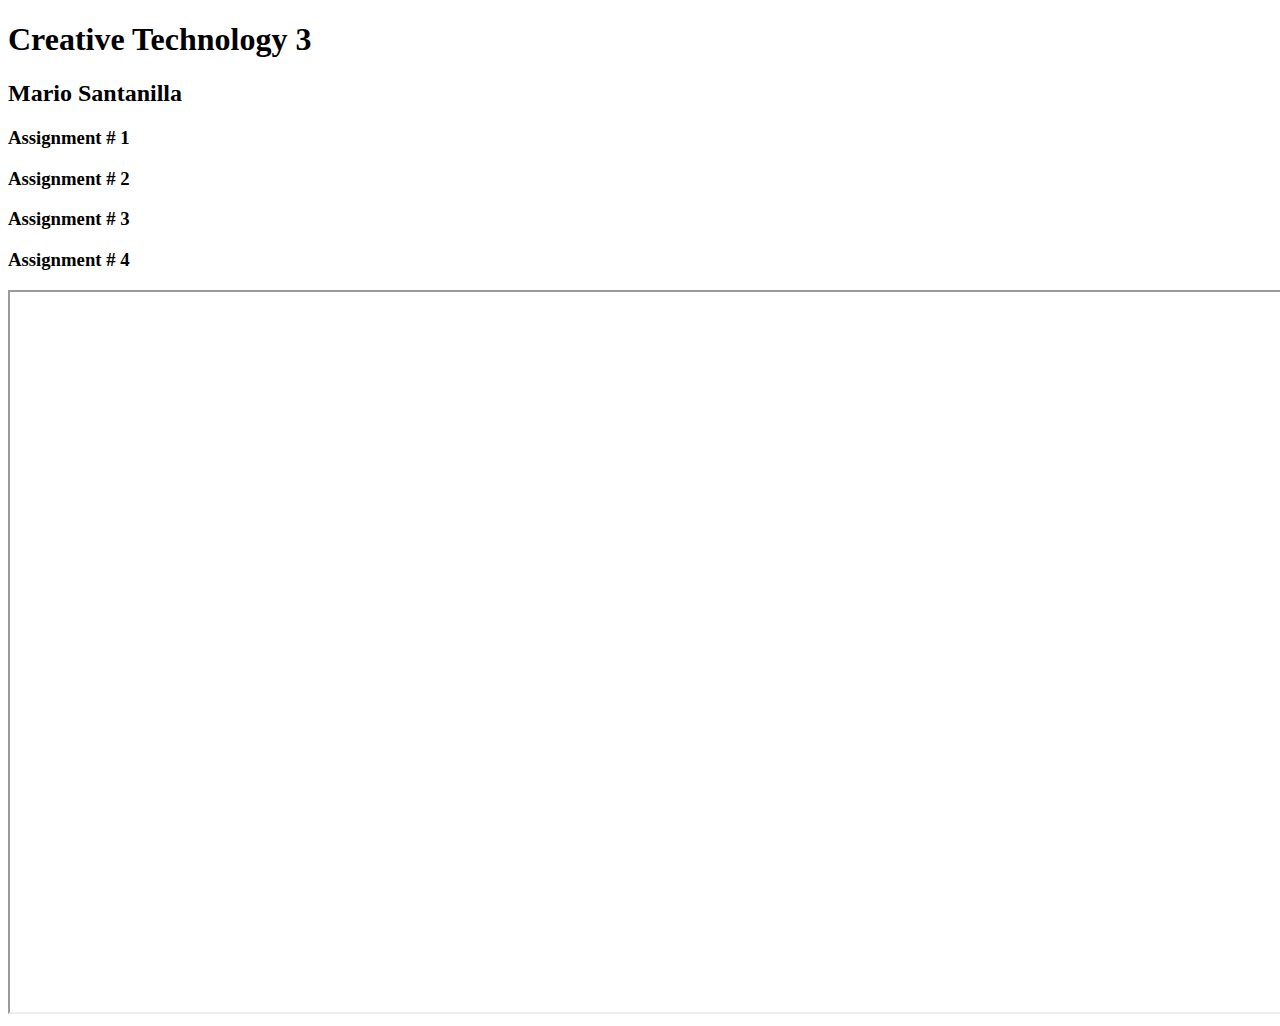
<file: index.html>
<!DOCTYPE html>
<html lang="en">
<head>
    <meta charset="UTF-8">
    <meta http-equiv="X-UA-Compatible" content="IE=edge">
    <meta name="viewport" content="width=device-width, initial-scale=1.0">
    <title>Fall 2021 Creative Tech 3</title>
</head>
<body>
    <h1>Creative Technology 3</h1>
    <h2>Mario Santanilla</h2>
    <h3>Assignment # 1</h3>
    <h3>Assignment # 2</h3>
    <h3>Assignment # 3</h3>
    <h3>Assignment # 4</h3>

    <iframe width="1280" height="720" src="https://youtu.be/E6z6XaJUnlk"></iframe>
</body>
</html>
</file>
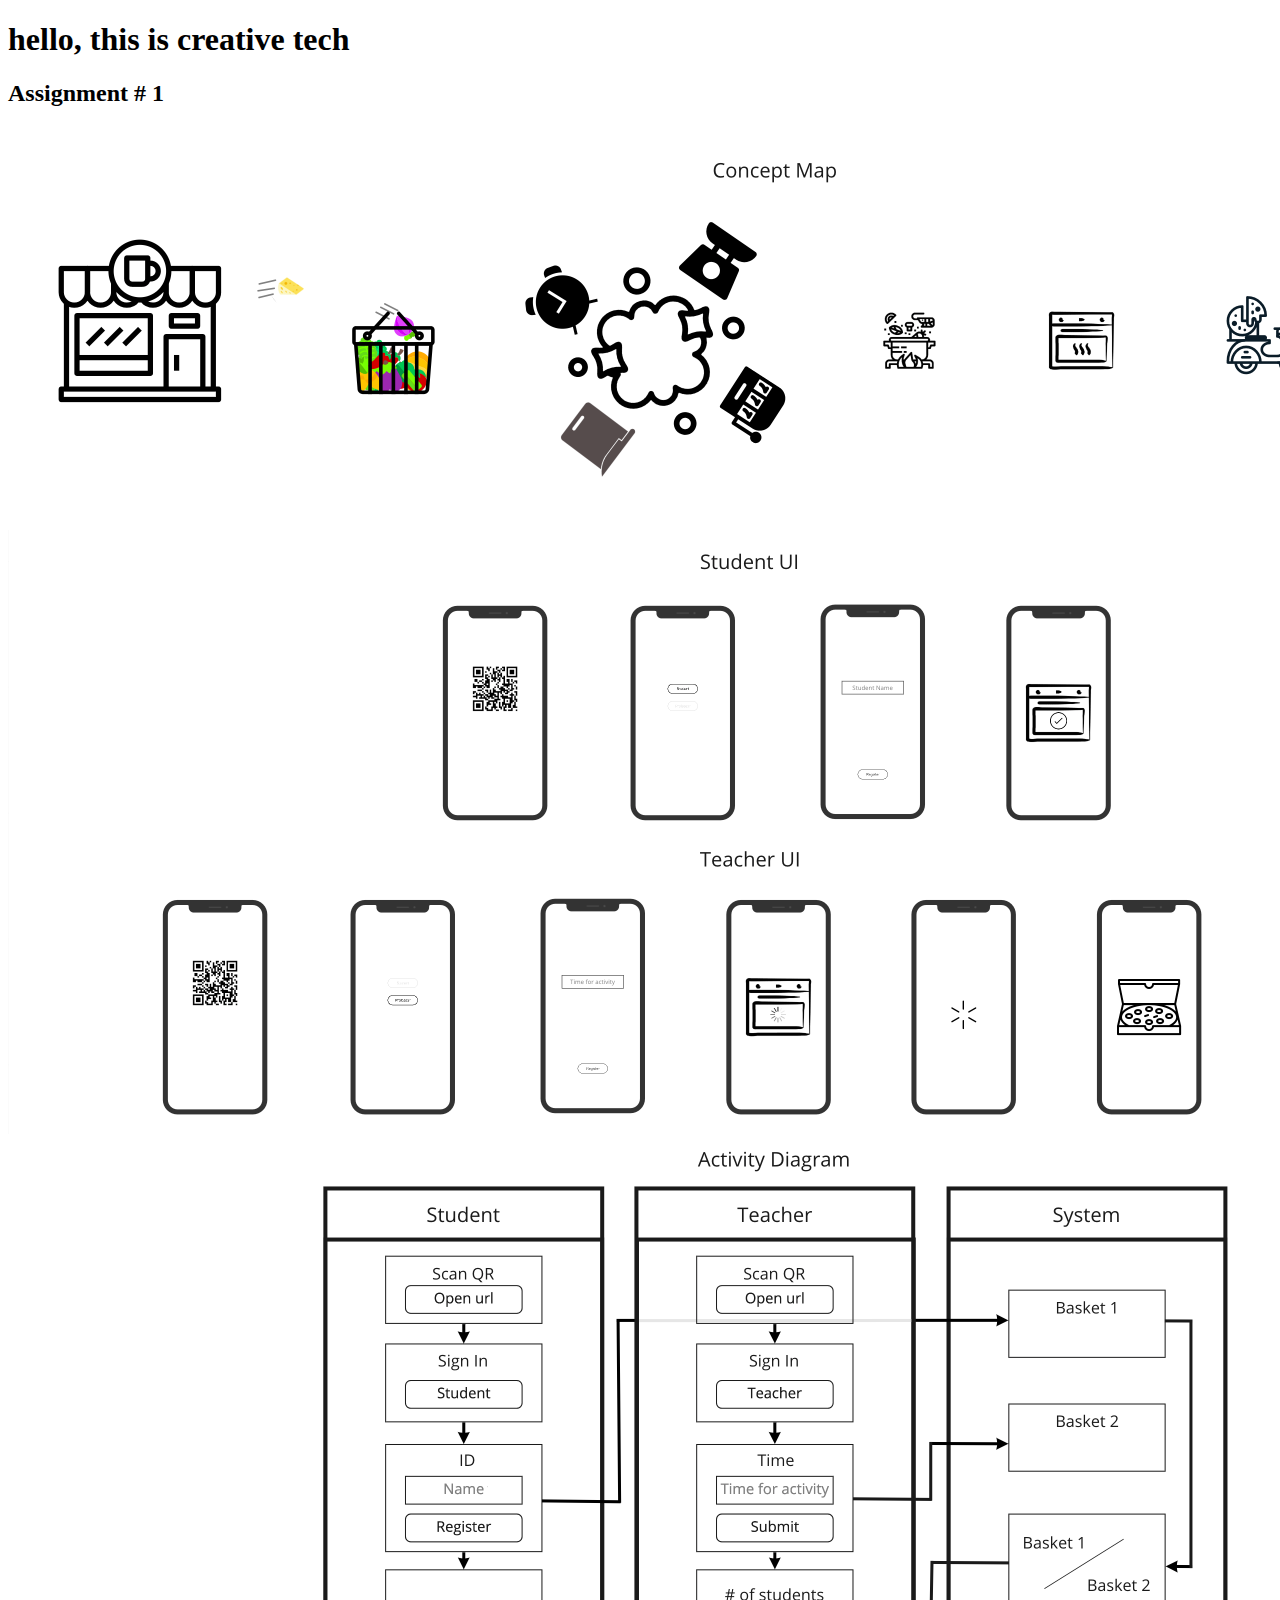
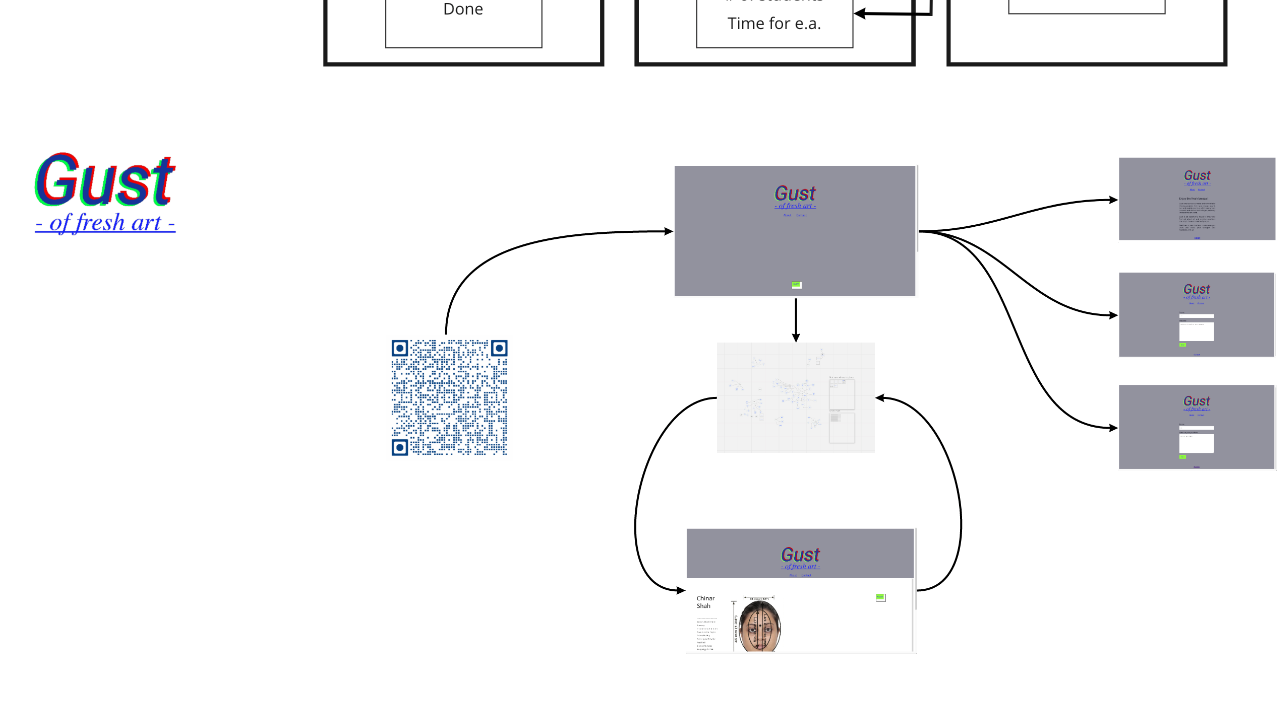
<file: Opening/index.html>
<!DOCTYPE html>
<html lang="en">
<head>
    <meta charset="UTF-8">
    <meta http-equiv="X-UA-Compatible" content="IE=edge">
    <meta name="viewport" content="width=device-width, initial-scale=1.0">
    <title>Fall 2021 Creative Tech 3</title>
</head>
<body>
    <h1>hello, this is creative tech</h1>
    <h2>Assignment # 1</h2>
    <img src="Image1.png" width="1536" height="399">
    <img src="Image2.png" width="1537" height="604">
    <img src="Image3.png" width="1537" height="577">
    <img src="FinalDiagram.png" width="1537" height="577">
</body>
</html>
</file>
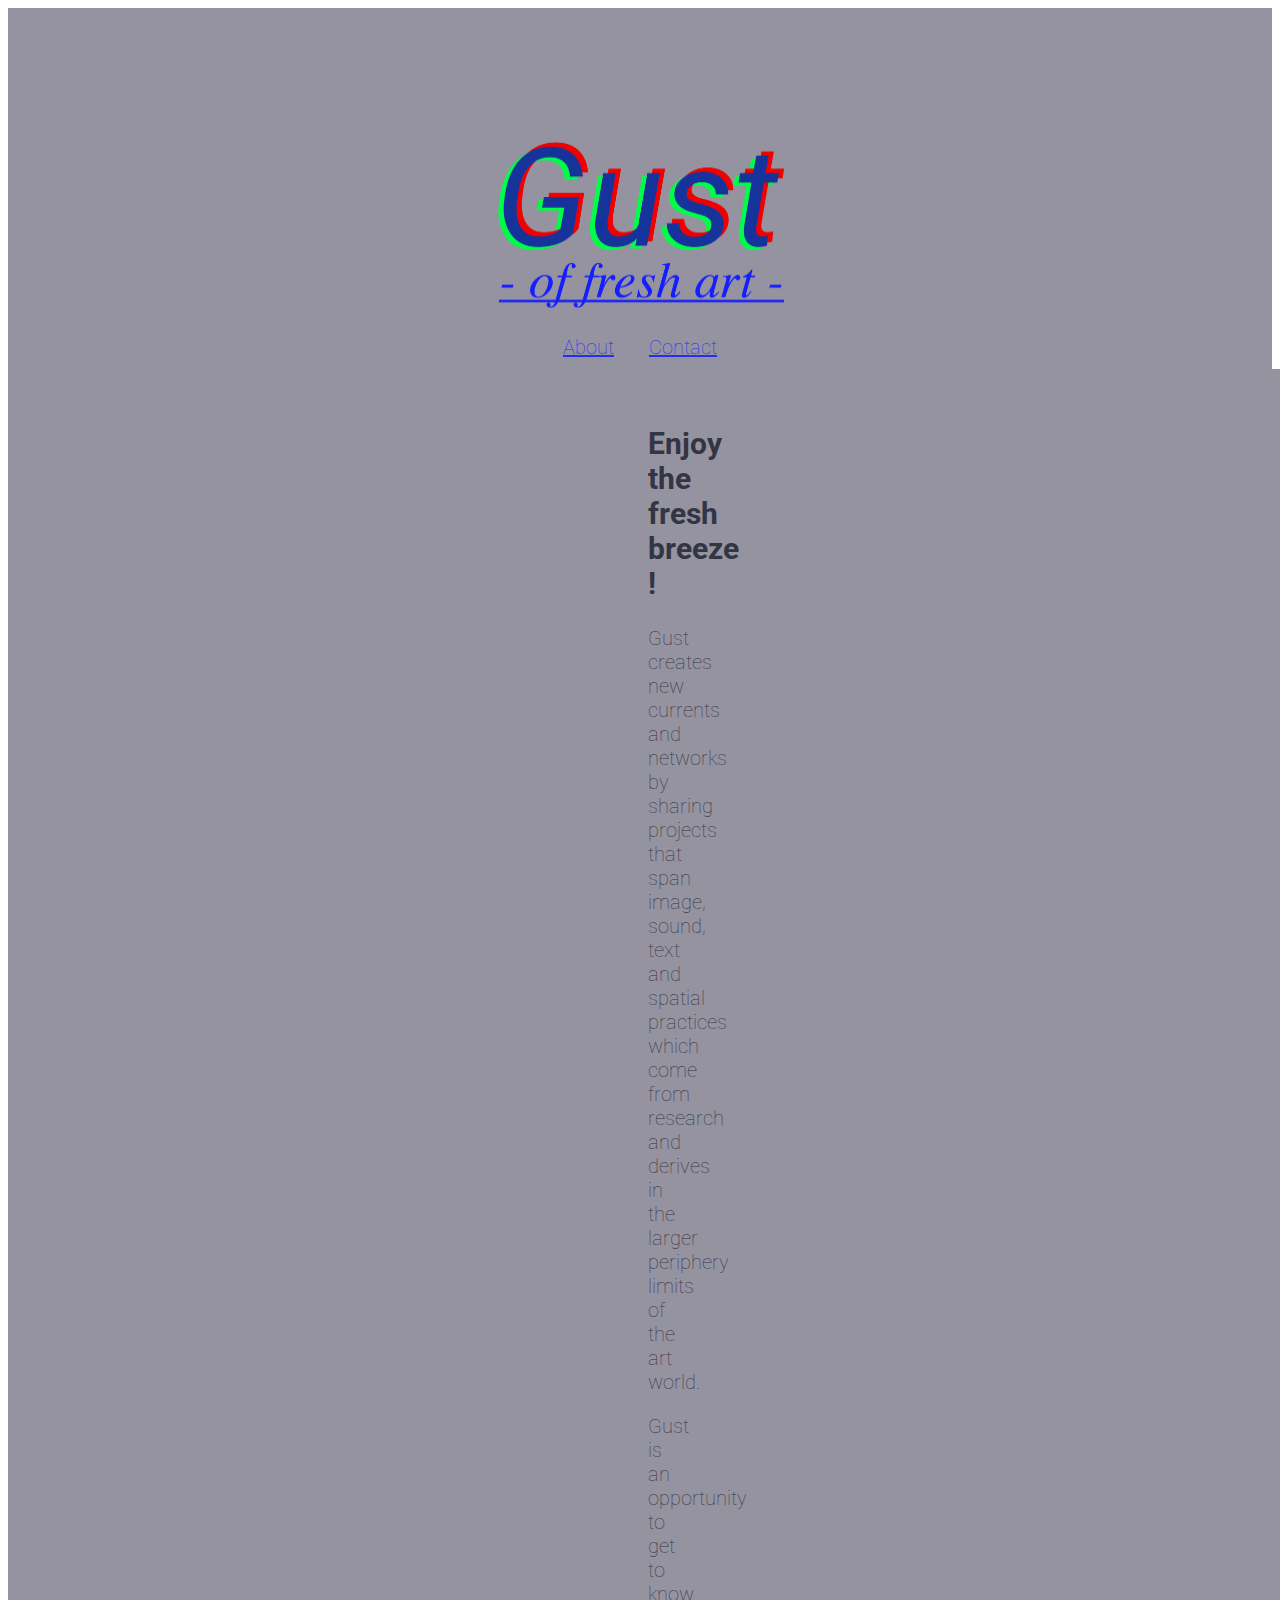
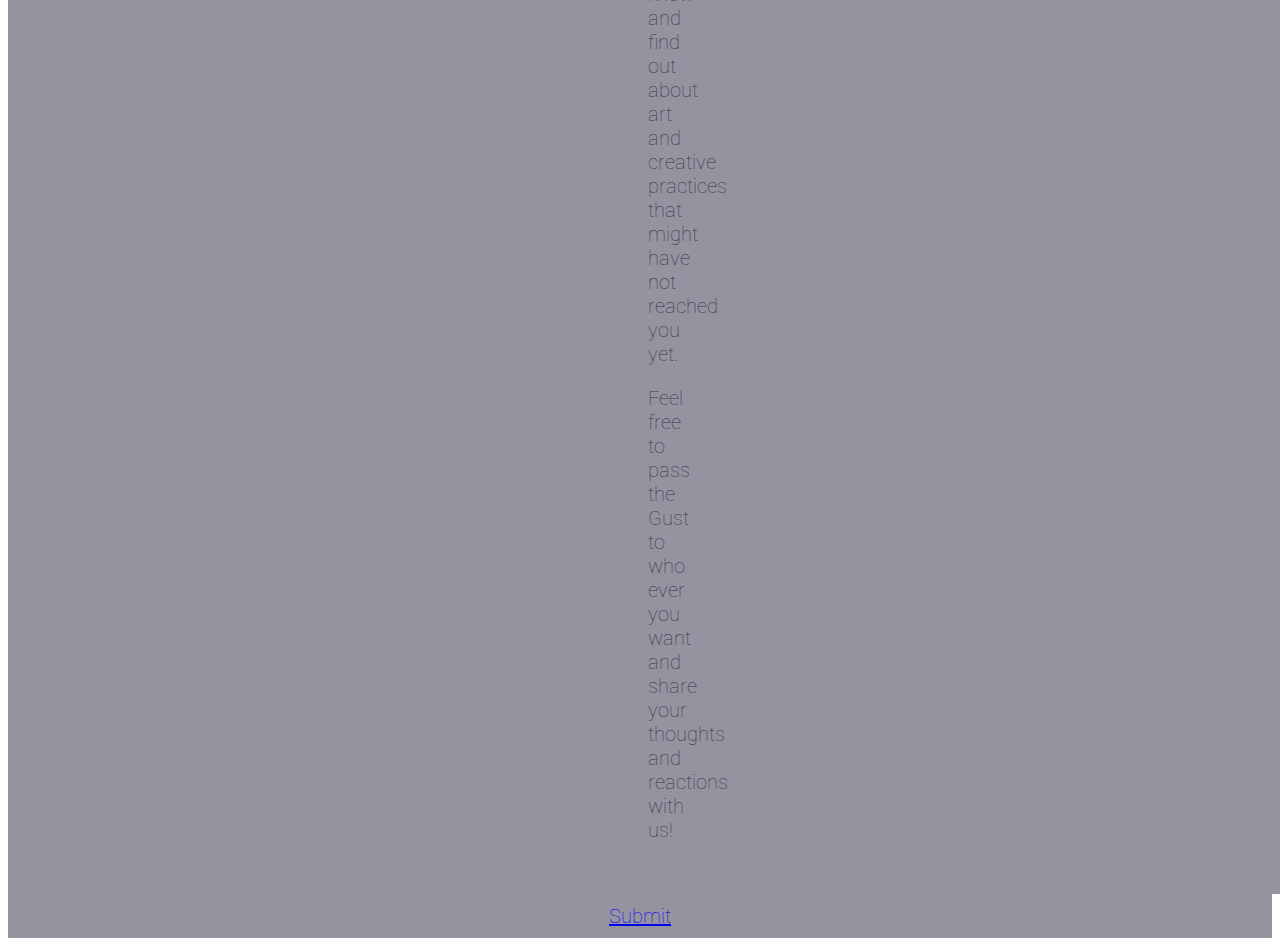
<file: Assignment_1/about.html>
<!DOCTYPE html>
<html lang="en">

<head>
  <meta charset="utf-8">
  <meta name="viewport" content="width=device-width, initial-scale=1">
  <link href='http://fonts.googleapis.com/css?family=Roboto' rel='stylesheet' type='text/css'>
  <link href="aboutstyle.css" rel="stylesheet">
</head>

<body>
  <header>
    <a href="home.html">
      <img src="img/Gust_Logo_2021.png" alt="TAM-3" width="312" height="312">
    </a>
    <nav>
      <a href="about.html">About</a>
      <a href="contact.html">Contact</a>
    </nav>
  </header> 
  
  <main>
      <h2>Enjoy the fresh breeze !</h2>

      <p>Gust creates new currents and networks by sharing projects that span image, sound, text and spatial practices which come from research and derives in the larger periphery limits of the art world.</p>
          
      <p>Gust is an opportunity to get to know and find out about art and creative practices that might have not reached you yet.</p>
          
      <p>Feel free to pass the Gust to who ever you want and share your thoughts and reactions with us!</p>
   </main>
     
   <footer>
        <a href="submit.html">Submit</a>
  </footer>
  
</body>

</html>
</file>
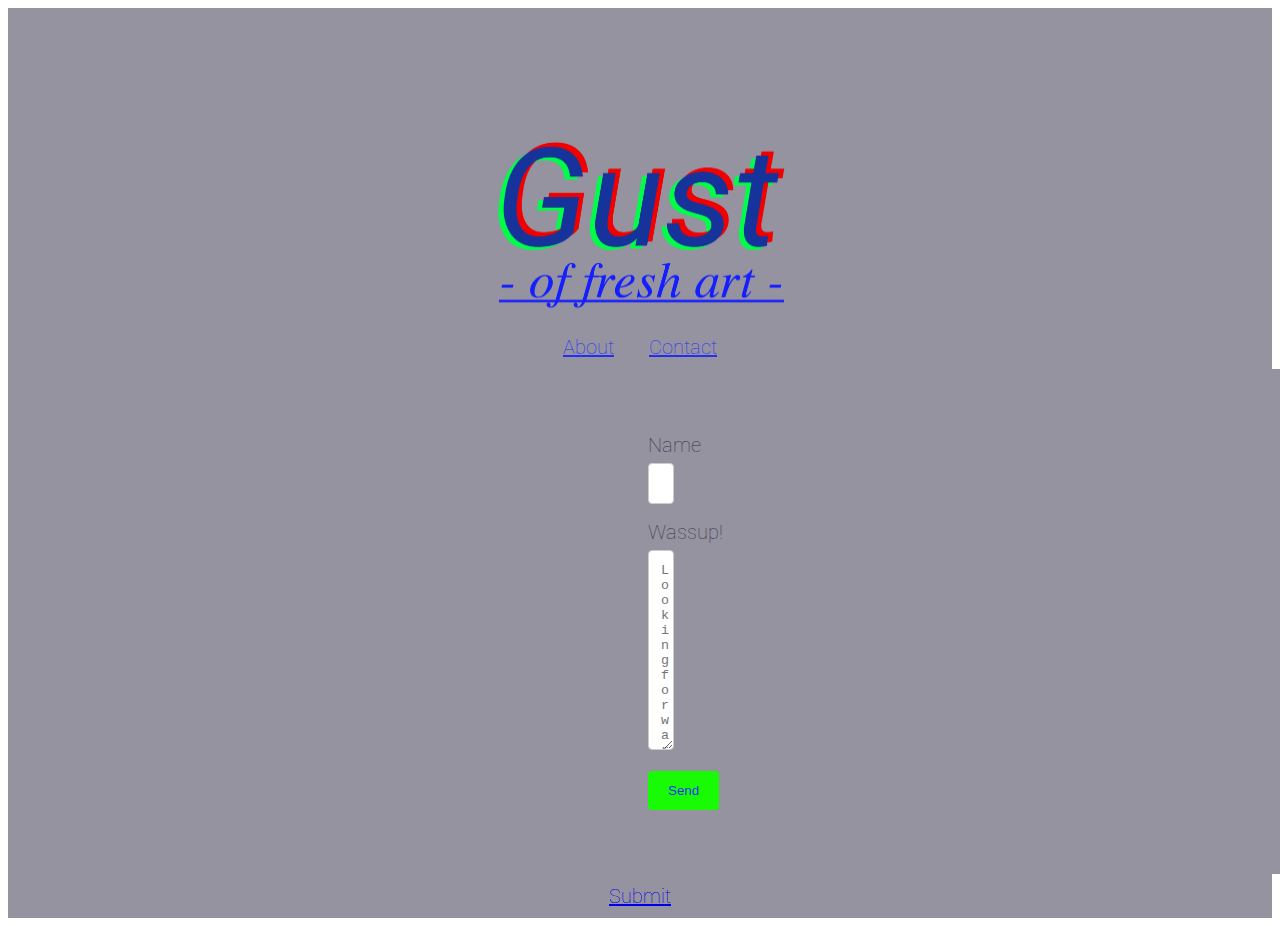
<file: Assignment_1/contact.html>
<!DOCTYPE html>
<html lang="en">

<head>
  <meta charset="utf-8">
  <meta name="viewport" content="width=device-width, initial-scale=1">
  <link href='http://fonts.googleapis.com/css?family=Roboto' rel='stylesheet' type='text/css'>
  <link href="contactstyle.css" rel="stylesheet">
</head>

<body>
  <header>
    <a href="home.html">
      <img src="img/Gust_Logo_2021.png" alt="TAM-3" width="312" height="312">
    </a>
  <nav>
    <a href="about.html">About</a>
    <a href="contact.html">Contact</a>
  </nav>
</header> 

  <main>
    <div class="container">
      <form action="action_page.php">
    
        <label for="Name">Name</label>
        <input type="text" id="fname" name="firstname" placeholder="Hi!">
    
        <label for="subject">Wassup!</label>
        <textarea id="subject" name="subject" placeholder="Looking forward to your message" style="height:200px"></textarea>
    
        <input type="submit" value="Send">
      </form>
    </div>
  </main>

  <footer>
    <a href="submit.html">Submit</a>
  </footer>

</body>

</html>
</file>
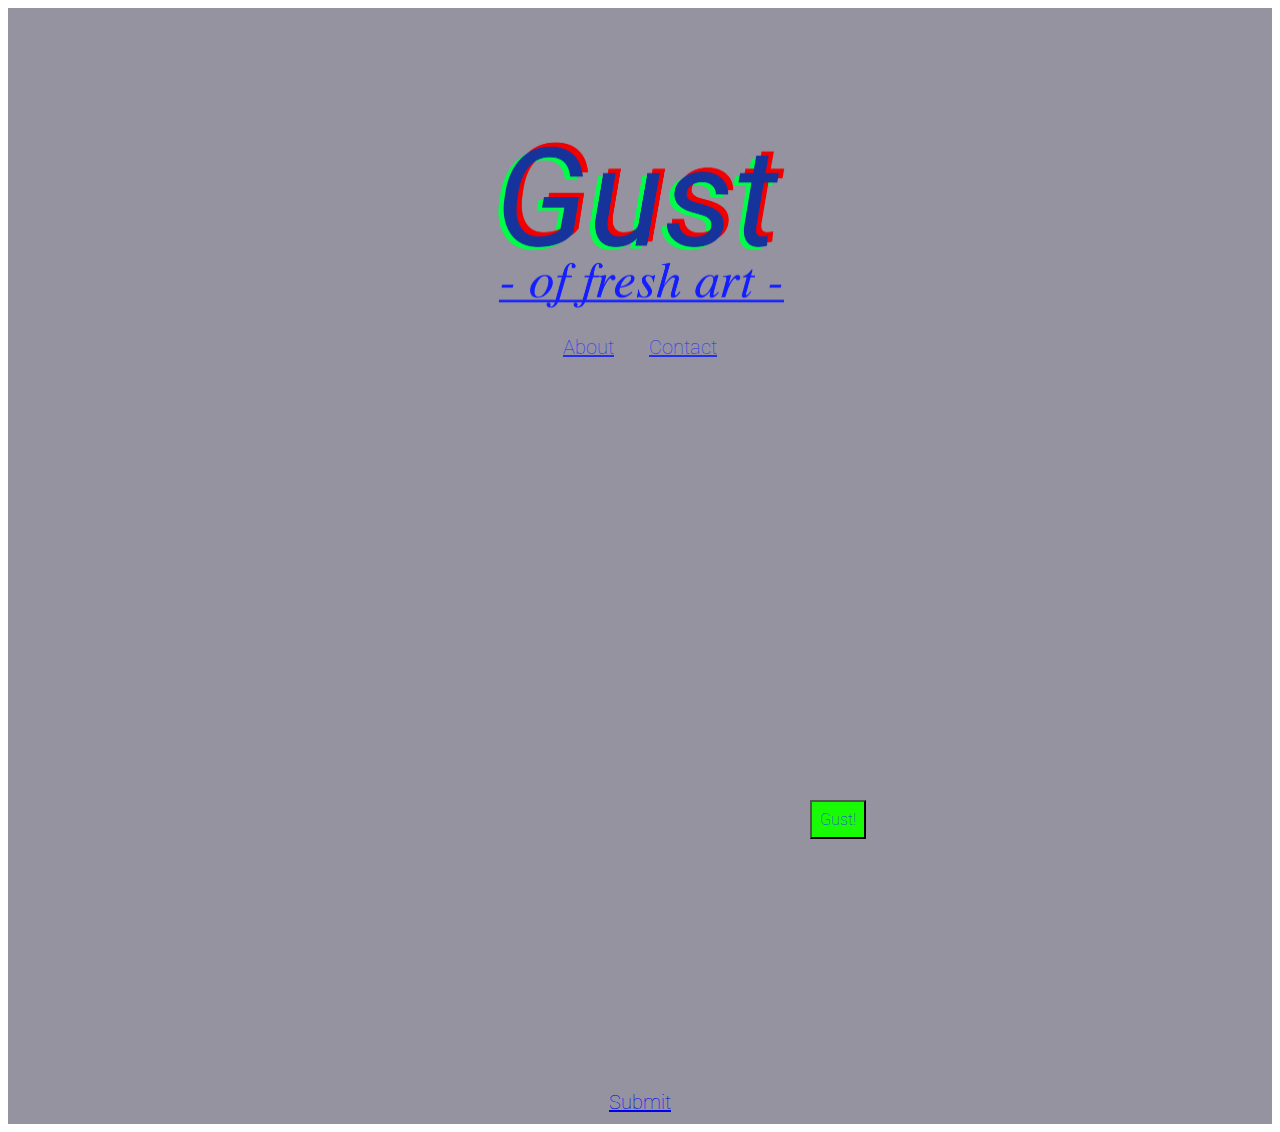
<file: Assignment_1/home.html>
<!DOCTYPE html>
<html lang="en">

<head>
  <meta charset="utf-8">
  <meta name="viewport" content="width=device-width, initial-scale=1">
  <link href='https://fonts.googleapis.com/css?family=Roboto' rel='stylesheet' type='text/css'>
  <link href="homestyle.css" rel="stylesheet">
</head>

<body>
  <header>
    <a href="home.html">
      <img src="img/Gust_Logo_2021.png" alt="TAM-3" width="312" height="312">
    </a>
    <nav>
      <a href="about.html">About</a>
      <a href="contact.html">Contact</a>
    </nav>
  </header> 

  <main>
    <iframe id="pageFrame" width=80% height=100% src=""></iframe>
  </main>

  <footer>
    <a href="submit.html">Submit</a>
    <button id="runIt">Gust!</button>
  </footer>

</body>

  <script type="text/javascript">
    var urls = [ "https://www.siddharthgovindan.com/", "https://dashrhl.bandcamp.com/", "https://open.spotify.com/track/2ZiqIsnZoAykSO9AGwLkty?si=2548497a795549ef&nd=1", "https://open.spotify.com/track/7jwNQK0w63XZsUMmv8Q0tm?si=9ef44bf0e6414458&nd=1", "https://reliablecopy.org/", "https://sarasijasubramanian.com/", "https://anishabaid.com/", "http://www.aishaabidhussain.com/", "https://baqerahmadi.wixsite.com/website/portfolio", "https://www.facebook.com/homesweethomeblr/", "https://www.nanditaraman.com/", "https://www.chinarshah.com/", "https://smajali.co.uk/", "http://www.olivetones.com/", "https://www.monabenyamin.com/", "https://www.remansadani.com/", "https://www.essagrayeb.com/", "https://maysalbaik.com/", "http://nadimchoufi.com/", "https://petereramian.com/", "https://stelioskallinikou.com/", "https://thkioppalies.org/", "https://www.matigrey.com/research.html", "https://natalieyiaxi.com/", "http://www.marinaxenofontos.com/", "https://tamiaftab.com/The-Children-of-the-Wildflower", "https://teresacos.com/", "https://www.nathanbeard.org/", "https://www.naomiblacklock.com/", "https://iveywawn.com/", "https://yirrkala.com/", "https://temporaryartreview.com/about/#", "https://ecstaticstatic.com/pages/about/", "https://www.98-b.org/", "http://www.omarivsioseph.com/", "https://www.lenabui.com/", "https://qanat.org/QANAT_CURA", "https://tewabarnosa.com/", "http://tajarrod.org.ly/", "https://danielayohannes.space/truth-from-an-ancient-time", "https://www.localesd.com/", "https://www.delfinafoundation.com/in-residence/moe-satt/", "https://kebakahara.com/", "https://www.serendipityartsvirtual.com/#home/projects", "https://futurelanding.serendipityartsvirtual.com/", "https://cargocollective.com/franciscajimenez/obra/Esta-no-es-una-historia-sobre-China", "https://luissebastiansanabria.com/", "https://www.alarcon-tennen.com/", "https://xn--albail-zwa.xyz/", "https://perpetualpostponement.org/", "http://www.baharnoorizadeh.com/"];

    function randomPage(){
      var random = Math.floor(Math.random() * urls.length);
      console.log(urls[random]);
      document.getElementById("pageFrame").src = urls[random];
      
    }

    document.getElementById("runIt").addEventListener("click", randomPage);

    var b = document.querySelector("#runIt");
    b.addEventListener("click",change);

    function change()
    {
    let i =Math.abs(Math.floor(Math.random()*window.innerWidth-55))
    let j = Math.abs(Math.floor(Math.random()*window.innerHeight-21));
    console.log('here' , i ,j , b.style.left , b.style.top);
    b.style.left = i+'px';
    b.style.top = j + "px";
}

  </script>

</html>
</file>
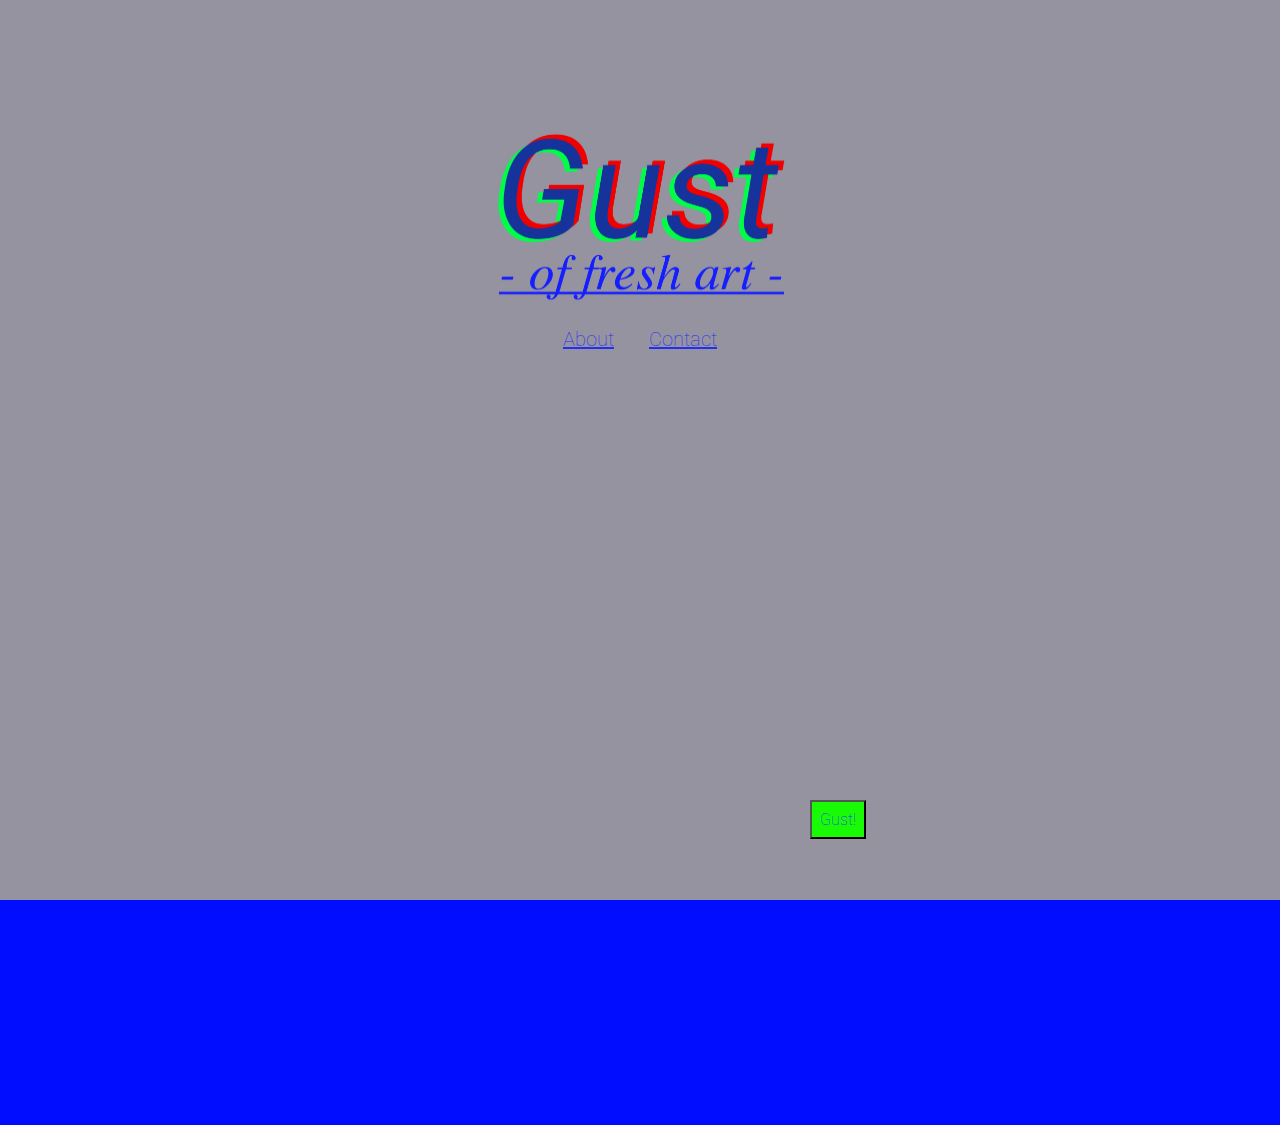
<file: Assignment_1/homecopy.html>
<!DOCTYPE html>
<html lang="en">

<head>
  <meta charset="utf-8">
  <meta name="viewport" content="width=device-width, initial-scale=1">
  <link href='http://fonts.googleapis.com/css?family=Roboto' rel='stylesheet' type='text/css'>
  <link href="homestylecopy.css" rel="stylesheet">
</head>

<body>
  <header>
    <a href="home.html">
      <img src="img/Gust_Logo_2021.png" alt="TAM-3" width="312" height="312">
    </a>
    <nav>
      <a href="about.html">About</a>
      <a href="contact.html">Contact</a>
    </nav>
  </header> 

  <main>
    <iframe id="pageFrame" width=80% height=100% src=""></iframe>

  </main>

  <footer>
    <a href="submit.html">Submit</a>
    <button id="runIt">Gust!</button>
  </footer>

</body>

  <script type="text/javascript">
    var urls = [ "https://www.siddharthgovindan.com/", "https://dashrhl.bandcamp.com/", "https://open.spotify.com/track/2ZiqIsnZoAykSO9AGwLkty?si=2548497a795549ef&nd=1", "https://open.spotify.com/track/7jwNQK0w63XZsUMmv8Q0tm?si=9ef44bf0e6414458&nd=1", "https://reliablecopy.org/", "https://sarasijasubramanian.com/", "https://anishabaid.com/", "http://www.aishaabidhussain.com/", "https://baqerahmadi.wixsite.com/website/portfolio", "https://www.facebook.com/homesweethomeblr/", "https://www.nanditaraman.com/", "https://www.chinarshah.com/", "https://smajali.co.uk/", "http://www.olivetones.com/", "https://www.monabenyamin.com/", "https://www.remansadani.com/", "https://www.essagrayeb.com/", "https://maysalbaik.com/", "http://nadimchoufi.com/", "https://petereramian.com/", "https://stelioskallinikou.com/", "https://thkioppalies.org/", "https://www.matigrey.com/research.html", "https://natalieyiaxi.com/", "http://www.marinaxenofontos.com/", "https://tamiaftab.com/The-Children-of-the-Wildflower", "https://teresacos.com/", "https://www.nathanbeard.org/", "https://www.naomiblacklock.com/", "https://iveywawn.com/", "https://yirrkala.com/", "https://temporaryartreview.com/about/#", "https://ecstaticstatic.com/pages/about/", "https://www.98-b.org/", "http://www.omarivsioseph.com/", "https://www.lenabui.com/", "https://qanat.org/QANAT_CURA", "https://tewabarnosa.com/", "http://tajarrod.org.ly/", "https://danielayohannes.space/truth-from-an-ancient-time", "https://www.localesd.com/", "https://www.delfinafoundation.com/in-residence/moe-satt/", "https://kebakahara.com/", "https://www.serendipityartsvirtual.com/#home/projects", "https://futurelanding.serendipityartsvirtual.com/", "https://cargocollective.com/franciscajimenez/obra/Esta-no-es-una-historia-sobre-China", "https://luissebastiansanabria.com/", "https://www.alarcon-tennen.com/", "https://xn--albail-zwa.xyz/", "https://perpetualpostponement.org/", "http://www.baharnoorizadeh.com/"];

    function randomPage(){
      var random = Math.floor(Math.random() * urls.length);
      console.log(urls[random]);
      document.getElementById("pageFrame").src = urls[random];
      
    }

    document.getElementById("runIt").addEventListener("click", randomPage);

    var b = document.querySelector("#runIt");
    b.addEventListener("click",change);

    function change()
    {
    let i =Math.abs(Math.floor(Math.random()*window.innerWidth-55))
    let j = Math.abs(Math.floor(Math.random()*window.innerHeight-21));
    console.log('here' , i ,j , b.style.left , b.style.top);
    b.style.left = i+'px';
    b.style.top = j + "px";

    setTimeout(function(){
        window.location.href = 'particles.html';
    }, 0);
    

}

  </script>

</html>
</file>
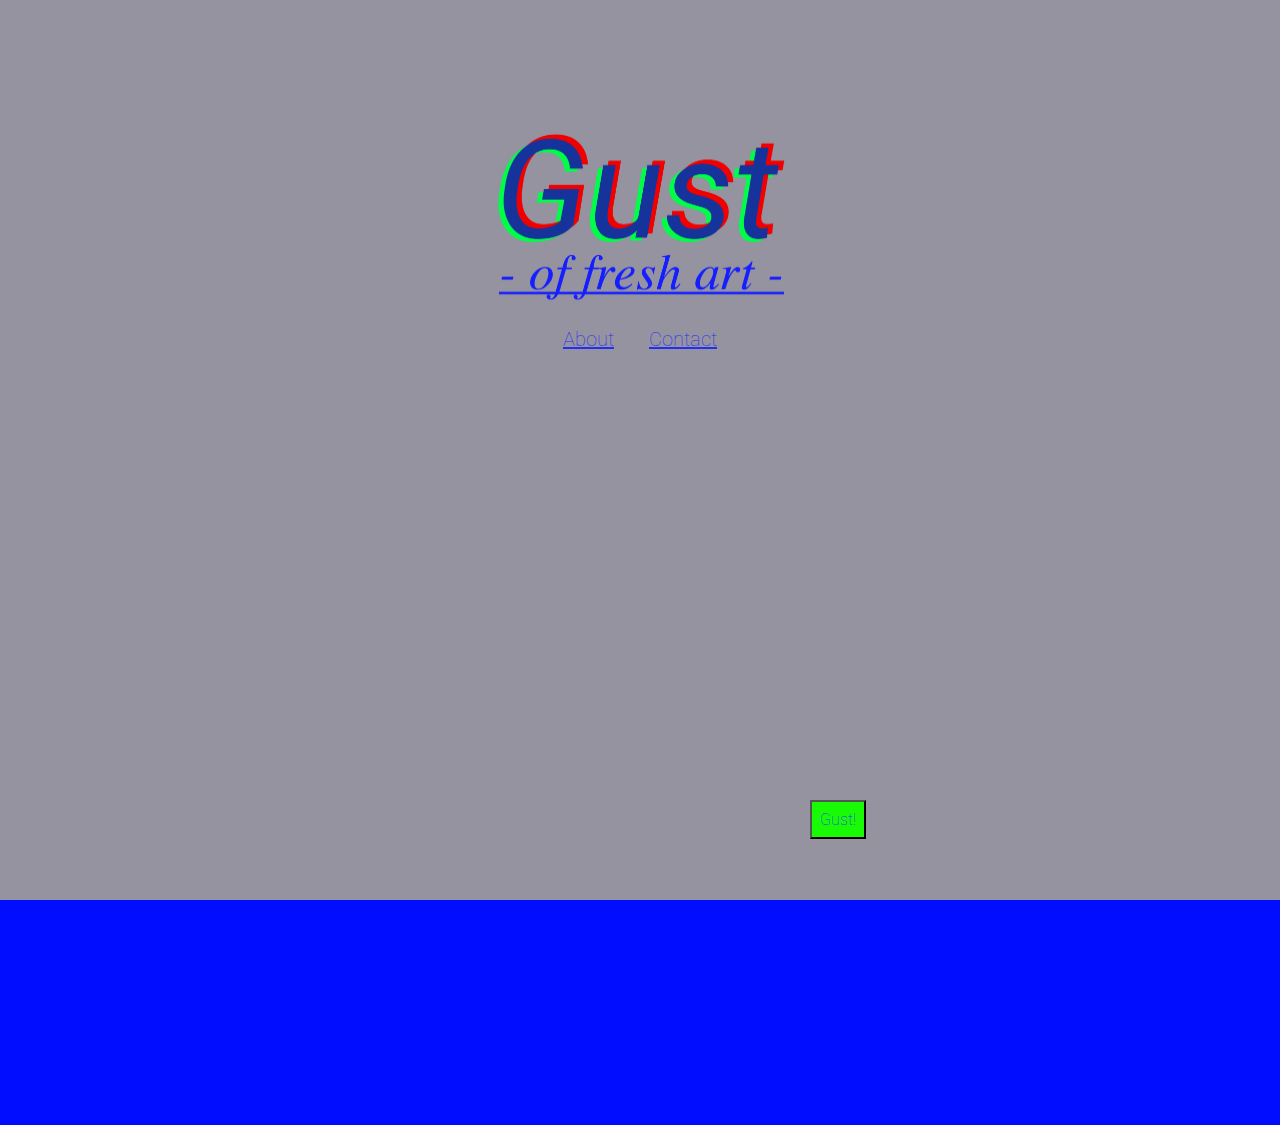
<file: Assignment_1/indexcopy.html>
<!DOCTYPE html>
<html lang="en">

<head>
  <meta charset="utf-8">
  <meta name="viewport" content="width=device-width, initial-scale=1">
  <link href='http://fonts.googleapis.com/css?family=Roboto' rel='stylesheet' type='text/css'>
  <link href="indexstylecopy.css" rel="stylesheet">
</head>

<body>
  <header>
    <a href="index.html">
      <img src="img/Gust_Logo_2021.png" alt="TAM-3" width="312" height="312">
    </a>
    <nav>
      <a href="about.html">About</a>
      <a href="contact.html">Contact</a>
    </nav>
  </header> 

  <main>
    <iframe id="pageFrame" width=80% height=100% src=""></iframe>

  </main>

  <footer>
    <a href="submit.html">Submit</a>
    <button id="runIt">Gust!</button>
  </footer>

</body>

  <script type="text/javascript">
    var urls = [ "https://www.siddharthgovindan.com/", "https://dashrhl.bandcamp.com/", "https://open.spotify.com/track/2ZiqIsnZoAykSO9AGwLkty?si=2548497a795549ef&nd=1", "https://open.spotify.com/track/7jwNQK0w63XZsUMmv8Q0tm?si=9ef44bf0e6414458&nd=1", "https://reliablecopy.org/", "https://sarasijasubramanian.com/", "https://anishabaid.com/", "http://www.aishaabidhussain.com/", "https://baqerahmadi.wixsite.com/website/portfolio", "https://www.facebook.com/homesweethomeblr/", "https://www.nanditaraman.com/", "https://www.chinarshah.com/", "https://smajali.co.uk/", "http://www.olivetones.com/", "https://www.monabenyamin.com/", "https://www.remansadani.com/", "https://www.essagrayeb.com/", "https://maysalbaik.com/", "http://nadimchoufi.com/", "https://petereramian.com/", "https://stelioskallinikou.com/", "https://thkioppalies.org/", "https://www.matigrey.com/research.html", "https://natalieyiaxi.com/", "http://www.marinaxenofontos.com/", "https://tamiaftab.com/The-Children-of-the-Wildflower", "https://teresacos.com/", "https://www.nathanbeard.org/", "https://www.naomiblacklock.com/", "https://iveywawn.com/", "https://yirrkala.com/", "https://temporaryartreview.com/about/#", "https://ecstaticstatic.com/pages/about/", "https://www.98-b.org/", "http://www.omarivsioseph.com/", "https://www.lenabui.com/", "https://qanat.org/QANAT_CURA", "https://tewabarnosa.com/", "http://tajarrod.org.ly/", "https://danielayohannes.space/truth-from-an-ancient-time", "https://www.localesd.com/", "https://www.delfinafoundation.com/in-residence/moe-satt/", "https://kebakahara.com/", "https://www.serendipityartsvirtual.com/#home/projects", "https://futurelanding.serendipityartsvirtual.com/", "https://cargocollective.com/franciscajimenez/obra/Esta-no-es-una-historia-sobre-China", "https://luissebastiansanabria.com/", "https://www.alarcon-tennen.com/", "https://xn--albail-zwa.xyz/", "https://perpetualpostponement.org/", "http://www.baharnoorizadeh.com/"];

    function randomPage(){
      var random = Math.floor(Math.random() * urls.length);
      console.log(urls[random]);
      document.getElementById("pageFrame").src = urls[random];
      
    }

    document.getElementById("runIt").addEventListener("click", randomPage);

    var b = document.querySelector("#runIt");
    b.addEventListener("click",change);

    function change()
    {
    let i =Math.abs(Math.floor(Math.random()*window.innerWidth-55))
    let j = Math.abs(Math.floor(Math.random()*window.innerHeight-21));
    console.log('here' , i ,j , b.style.left , b.style.top);
    b.style.left = i+'px';
    b.style.top = j + "px";

    setTimeout(function(){
        window.location.href = 'particles.html';
    }, 0);
    

}

  </script>

</html>
</file>
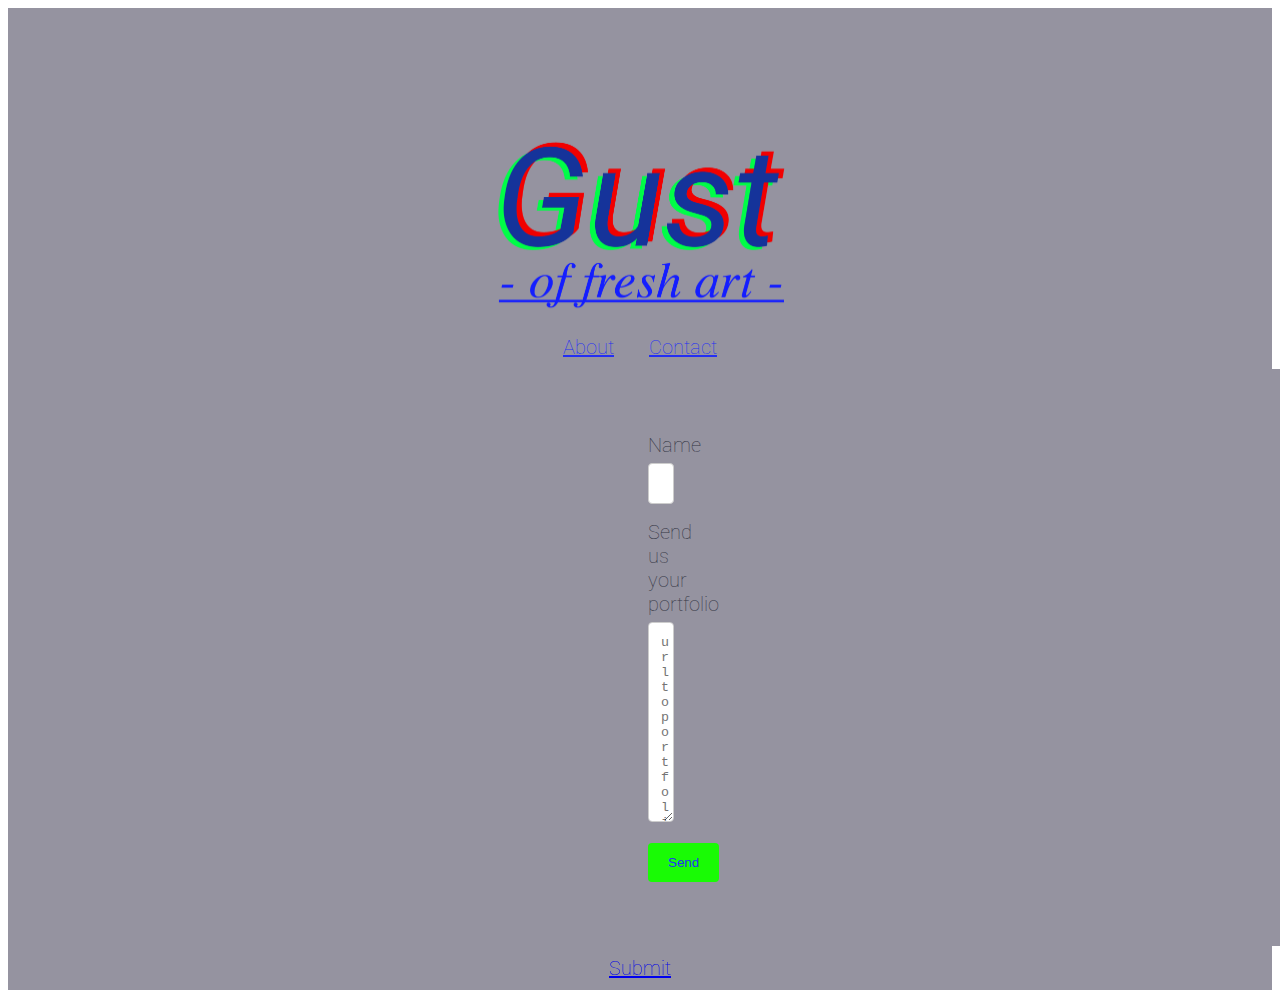
<file: Assignment_1/submit.html>
<!DOCTYPE html>
<html lang="en">

<head>
  <meta charset="utf-8">
  <meta name="viewport" content="width=device-width, initial-scale=1">
  <link href='http://fonts.googleapis.com/css?family=Roboto' rel='stylesheet' type='text/css'>
  <link href="submitstyle.css" rel="stylesheet">
</head>

<body>
  <header>
    <a href="home.html">
      <img src="img/Gust_Logo_2021.png" alt="TAM-3" width="312" height="312">
    </a>
    <nav>
      <a href="about.html">About</a>
      <a href="contact.html">Contact</a>
    </nav>
  </header> 

  <main>
      <div class="container">
        <form action="action_page.php">
      
          <label for="fname">Name</label>
          <input type="text" id="fname" name="firstname" placeholder="Hi!">
      
          <label for="subject">Send us your portfolio</label>
          <textarea id="subject" name="subject" placeholder="url to portfolio" style="height:200px"></textarea>
      
          <input type="submit" value="Send">
      
        </form>
   </main>
     
   <footer>
        <a href="submit.html">Submit</a>
  </footer>
  
</body>

</html>
</file>
<file: Assignment_1/aboutstyle.css>
header {
  text-align: center;
  background: #9593a0;
  padding: 0%;
  border: none;
}

body {
  font-family: 'Roboto', sans-serif;
  font-weight: 100;
  font-size: 20px;
}

nav {
  overflow: hidden;
  background-color: #9593a0;
  padding: 10px 10px;
  text-align: center;
  margin:0;
  border:0;
}

nav a {
  margin-left: 15px;
  margin-right: 15px;
  color: rgb(36, 47, 243);
  text-align: center;
  text-decoration: underline;
  border: none;
}

nav a:hover {
  color: rgb(25, 251, 5);
}

main {
    margin: 0;
    padding: 0;
    display: block;
    justify-content: center;
    align-items: center;
    text-align: justify;
    padding: 2rem 40rem;
    background-color:#9593a0;
    color: rgb(52, 53, 68);
}

  footer {
    background-color: #9593a0;
    text-align: center;
    padding: 10px 10px;
    text-decoration: underline;
    margin:0;
    border:0;
  }
  
  footer a:hover {
    color: rgb(25, 251, 5);
  }
</file>
<file: Assignment_1/contactstyle.css>
header {
    text-align: center; 
    background: #9593a0;
  }


  nav {
    overflow: hidden;
    background-color: #9593a0;
    padding: 10px 10px;
    text-align: center;
    margin:0;
    border:0;
  }
  
  nav a {
    margin-left: 15px;
    margin-right: 15px;
    color: rgb(36, 47, 243);
    text-align: center;
    text-decoration: underline;
    border: none;
  }
  
  nav a:hover {
    color: rgb(25, 251, 5);
  }
  
input[type=text], select, textarea {
  width: 100%; 
  padding: 12px;
  border: 1px solid #ccc;
  border-radius: 4px;
  box-sizing: border-box;
  margin-top: 6px; 
  margin-bottom: 16px; 
  resize: vertical;
}

input[type=submit] {
  background-color: rgb(25, 251, 5); 
  color: rgb(36, 47, 243);
  padding: 12px 20px;
  border: none;
  border-radius: 4px;
  cursor: pointer;
}

input[type=submit]:hover {
  background-color: rgb(36, 47, 243);
  color: rgb(25, 251, 5); 
}

.container {
  background-color: #9593a0;
  padding: 4rem 40rem;
  display: block;
  justify-content: center;
  align-items: center;
  color:  rgb(52, 53, 68);;
}

footer {
  background-color: #9593a0;
  text-align: center;
  padding: 10px 10px;
  text-decoration: underline;
  margin:0;
  border:0;
}

footer a:hover {
  color: rgb(25, 251, 5);
}
body{
  font-family: 'Roboto', sans-serif;
  font-weight: 100;
  font-size: 20px;
  overflow: scroll;
  padding: 0%;
  border: none;
}
</file>
<file: Assignment_1/homestyle.css>
header {
  text-align: center;
  background: #9593a0;
  padding: 0%;
  border: none;
}

nav {
  overflow: hidden;
  background-color: #9593a0;
  padding: 10px 10px;
  text-align: center;
  margin:0;
  border:0;
}

nav a {
  margin-left: 15px;
  margin-right: 15px;
  color: rgb(36, 47, 243);
  text-align: center;
  text-decoration: underline;
  border: none;
}

nav a:hover {
  color: rgb(25, 251, 5);
}

main {
  background-color: #9593a0;
  position: relative;
  padding-bottom: 56.25%;
}

iframe{
position: absolute;
top: 0;
left: 0;
width: 100%;
height: 100%;
margin:0;
border:0;
}

footer {
  background-color: #9593a0;
  text-align: center;
  padding: 10px 10px;
  text-decoration: underline;
  margin:0;
  border:0;
}

footer a:hover {
  color: rgb(25, 251, 5);
}

#runIt {
  margin-left: auto;
  margin-right: auto;
  display: block;
  position: absolute;
  left : 810px;
  top : 800px;
  color: rgb(36, 47, 243);
  background-color: rgb(25, 251, 5);
  text-align: center;
  font-family: 'Roboto', sans-serif;
  font-weight: 80;
  font-size: 16px;
  overflow: scroll;
  padding: 8px 8px;
  cursor: zoom-in;
}


body{
  font-family: 'Roboto', sans-serif;
  font-weight: 100;
  font-size: 20px;
  overflow: scroll;
  padding: 0%;
  border: none;
}

.ctr{
width : 100%;
height : 100%;
}
</file>
<file: Assignment_1/homestylecopy.css>
html, body {
    width: 100%;  height: 100%;
    margin: 0;    padding: 0;
    background: rgb(1, 13, 255);
    overflow: hidden;
  }
  

header {
  text-align: center;
  background: #9593a0;
  padding: 0%;
  border: none;
}

nav {
  overflow: hidden;
  background-color: #9593a0;
  padding: 10px 10px;
  text-align: center;
  margin:0;
  border:0;
}

nav a {
  margin-left: 15px;
  margin-right: 15px;
  color: rgb(36, 47, 243);
  text-align: center;
  text-decoration: underline;
  border: none;
}

nav a:hover {
  color: rgb(25, 251, 5);
}

main {
  background-color: #9593a0;
  position: relative;
  padding-bottom: 56.25%;
}

iframe{
position: absolute;
top: 0;
left: 0;
width: 100%;
height: 100%;
margin:0;
border:0;
}

footer {
  background-color: #9593a0;
  text-align: center;
  padding: 10px 10px;
  text-decoration: underline;
  margin:0;
  border:0;
}

footer a:hover {
  color: rgb(25, 251, 5);
}

#runIt {
  margin-left: auto;
  margin-right: auto;
  display: block;
  position: absolute;
  left : 810px;
  top : 800px;
  color: rgb(36, 47, 243);
  background-color: rgb(25, 251, 5);
  text-align: center;
  font-family: 'Roboto', sans-serif;
  font-weight: 80;
  font-size: 16px;
  overflow: scroll;
  padding: 8px 8px;
  cursor: zoom-in;
}


body{
  font-family: 'Roboto', sans-serif;
  font-weight: 100;
  font-size: 20px;
  overflow: scroll;
  padding: 0%;
  border: none;
}

.ctr{
width : 100%;
height : 100%;
}
</file>
<file: Assignment_1/indexstylecopy.css>
html, body {
    width: 100%;  height: 100%;
    margin: 0;    padding: 0;
    background: rgb(1, 13, 255);
    overflow: hidden;
  }
  

header {
  text-align: center;
  background: #9593a0;
  padding: 0%;
  border: none;
}

nav {
  overflow: hidden;
  background-color: #9593a0;
  padding: 10px 10px;
  text-align: center;
  margin:0;
  border:0;
}

nav a {
  margin-left: 15px;
  margin-right: 15px;
  color: rgb(36, 47, 243);
  text-align: center;
  text-decoration: underline;
  border: none;
}

nav a:hover {
  color: rgb(25, 251, 5);
}

main {
  background-color: #9593a0;
  position: relative;
  padding-bottom: 56.25%;
}

iframe{
position: absolute;
top: 0;
left: 0;
width: 100%;
height: 100%;
margin:0;
border:0;
}

footer {
  background-color: #9593a0;
  text-align: center;
  padding: 10px 10px;
  text-decoration: underline;
  margin:0;
  border:0;
}

footer a:hover {
  color: rgb(25, 251, 5);
}

#runIt {
  margin-left: auto;
  margin-right: auto;
  display: block;
  position: absolute;
  left : 810px;
  top : 800px;
  color: rgb(36, 47, 243);
  background-color: rgb(25, 251, 5);
  text-align: center;
  font-family: 'Roboto', sans-serif;
  font-weight: 80;
  font-size: 16px;
  overflow: scroll;
  padding: 8px 8px;
  cursor: zoom-in;
}


body{
  font-family: 'Roboto', sans-serif;
  font-weight: 100;
  font-size: 20px;
  overflow: scroll;
  padding: 0%;
  border: none;
}

.ctr{
width : 100%;
height : 100%;
}
</file>
<file: Assignment_1/submitstyle.css>
header {
  text-align: center; 
  background: #9593a0;
}


nav {
  overflow: hidden;
  background-color: #9593a0;
  padding: 10px 10px;
  text-align: center;
  margin:0;
  border:0;
}

nav a {
  margin-left: 15px;
  margin-right: 15px;
  color: rgb(36, 47, 243);
  text-align: center;
  text-decoration: underline;
  border: none;
}

nav a:hover {
  color: rgb(25, 251, 5);
}

input[type=text], select, textarea {
width: 100%; 
padding: 12px;
border: 1px solid #ccc;
border-radius: 4px;
box-sizing: border-box;
margin-top: 6px; 
margin-bottom: 16px; 
resize: vertical;
}

input[type=submit] {
background-color: rgb(25, 251, 5); 
color: rgb(36, 47, 243);
padding: 12px 20px;
border: none;
border-radius: 4px;
cursor: pointer;
}

input[type=submit]:hover {
background-color: rgb(36, 47, 243);
color: rgb(25, 251, 5); 
}

.container {
background-color: #9593a0;
padding: 4rem 40rem;
display: block;
justify-content: center;
align-items: center;
color:  rgb(52, 53, 68);;
}

footer {
background-color: #9593a0;
text-align: center;
padding: 10px 10px;
text-decoration: underline;
margin:0;
border:0;
}

footer a:hover {
color: rgb(25, 251, 5);
}
body{
font-family: 'Roboto', sans-serif;
font-weight: 100;
font-size: 20px;
overflow: scroll;
padding: 0%;
border: none;
}
</file>
